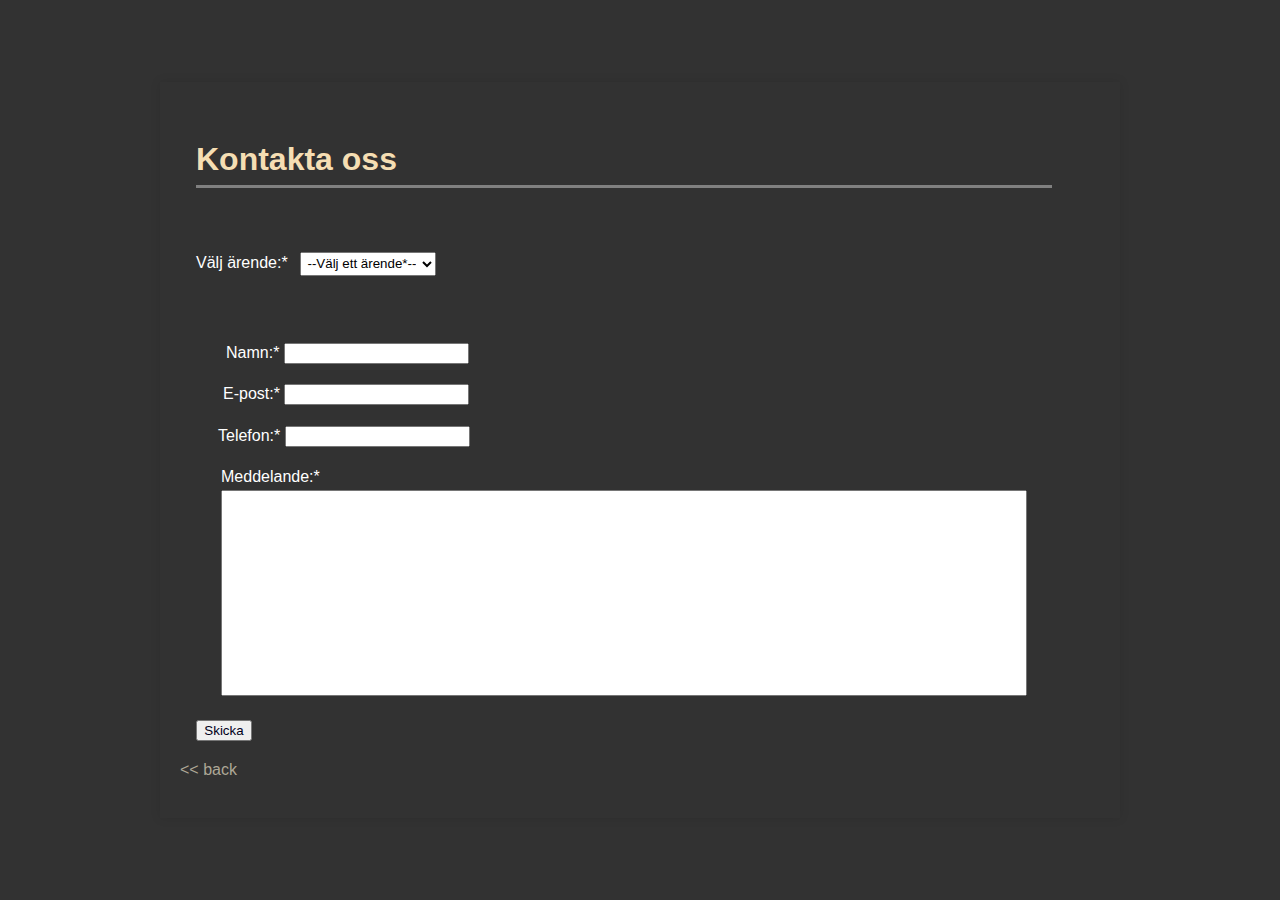
<file: contact.html>
<!DOCTYPE html>
<html lang="sv">
<head>
    <script src="support.js" defer></script>
    <link rel="stylesheet" href="style.css">
    <link rel="stylesheet" href="support.css">
    <meta charset="UTF-8">
    <meta name="viewport" content="width=device-width, initial-scale=1.0">
    <title>Kontakt</title>
</head>
<div class="root">
<body>
    <div class="contactContainer">
        <h1>Kontakta oss</h1>
        <form method="post">
            <label for="issue">Välj ärende:*</label>
            <select id="issue" name="issue" required>
                <option value="">--Välj ett ärende*--</option>
                <option value="support">IT-support</option>
                <option value="sales">Köp</option>
                <option value="feedback">Feedback</option>
                <option value="other">Övrigt</option>
            </select>

            <div class="formItem formName">
                <label for="name">Namn:*</label>
                <input type="text" id="name" name="name" required>
                <p id="name-feedback" class="error"></p>
            </div>
                
            <div class="formItem formEmail">
                <label for="email">E-post:*</label>
                <input type="email" id="email" name="email" required>
                <p id="email-feedback" class="error"></p>
            </div>

            <div class="formItem formPhone">

                <label for="phone">Telefon:*</label>
                <input type="tel" id="phone" name="phone" required>
                <p id="phone-feedback" class="error"></p>
            </div>

            <div class="formItem formMsg">
                <label for="message">Meddelande:*</label>
                <textarea id="message" name="message" rows="5" cols="5" required></textarea>
                <p id="msg-feedback" class="error"></p>
            </div>

        </form>
            <button id="contactFormSend" class="send-btn">Skicka</button>
    </div>
    
    <footer>
        <form action="index.html">
            <a href="index.html">
                <p class="back">&lt;&lt; back </p>
            </a>
        </form>
    </footer>
</div>
</body>
</html>
</file>
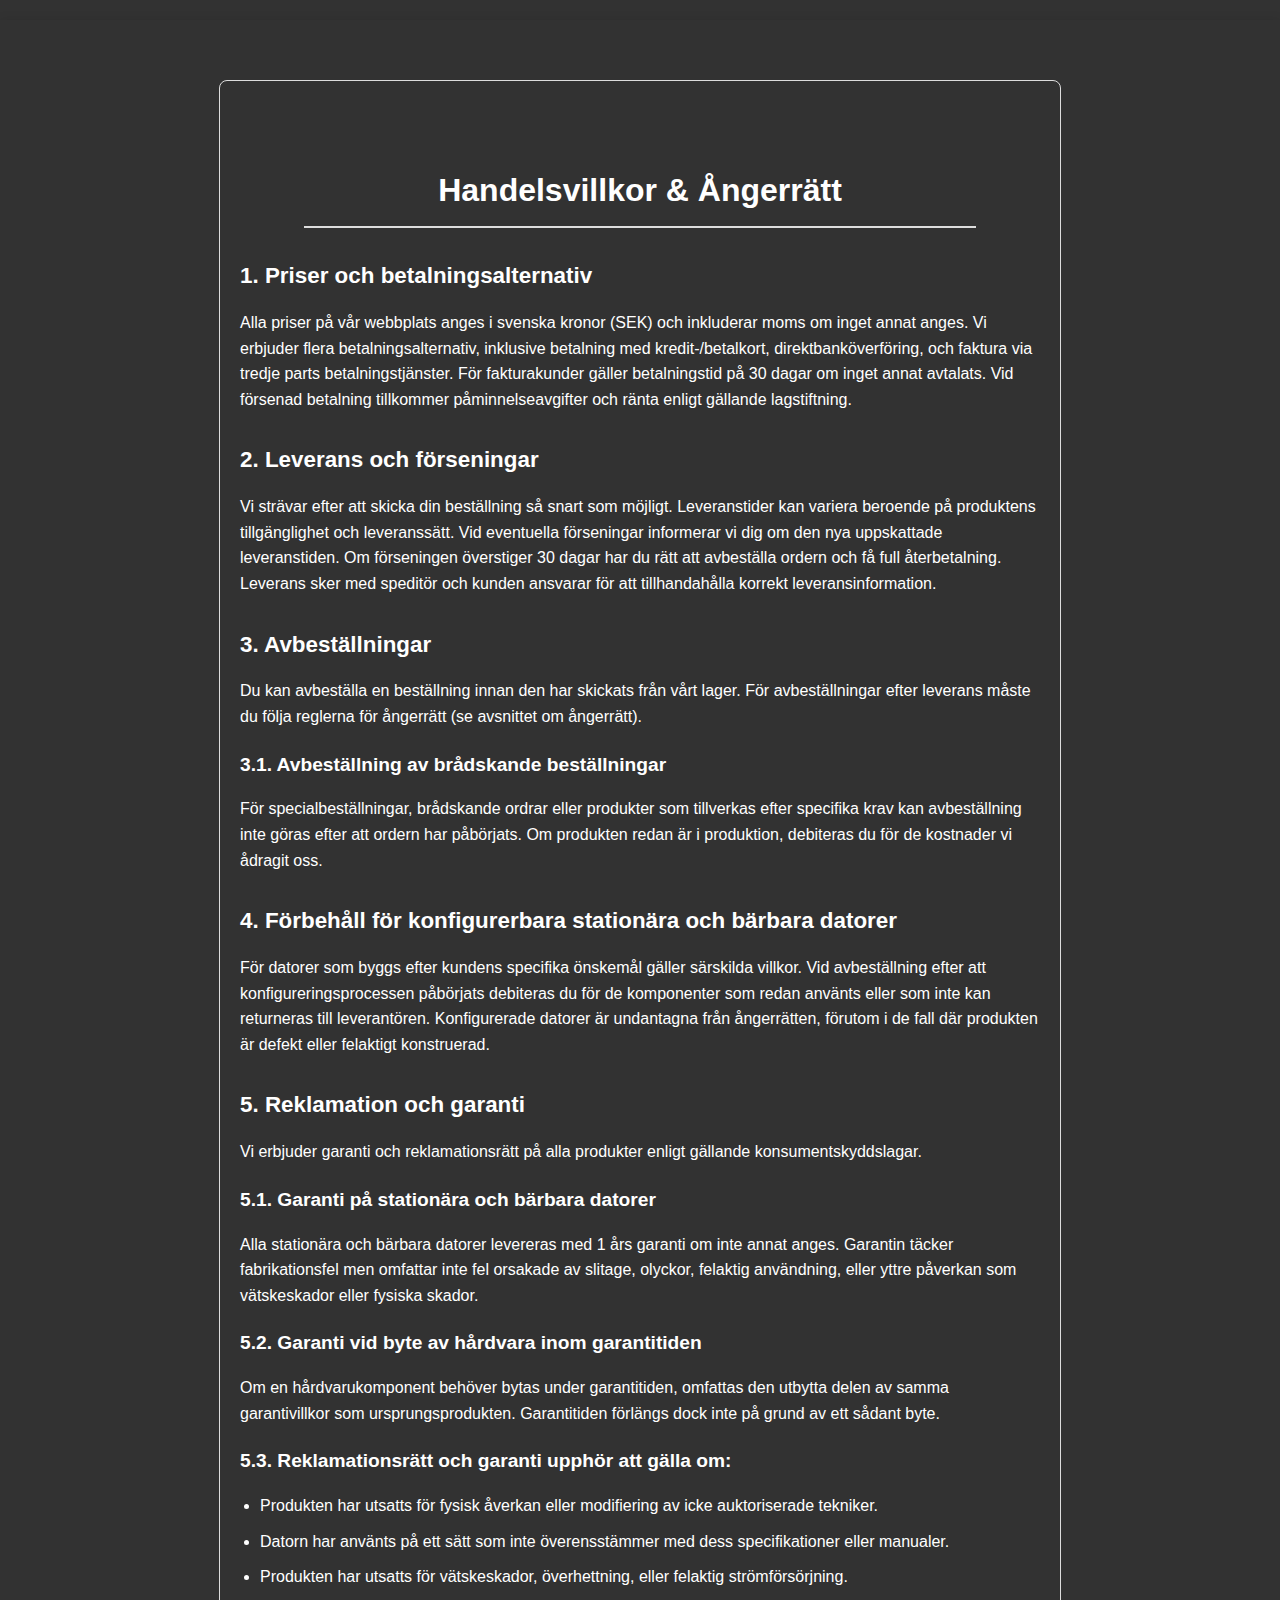
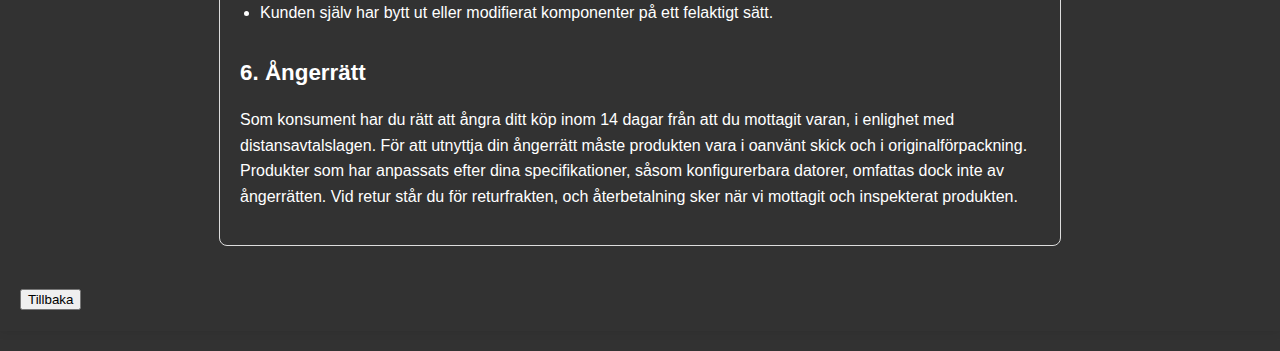
<file: handelsvillkor.html>
<!DOCTYPE html>
<html lang="sv">
<head>
    <link rel="stylesheet" href="style.css">
    <meta charset="UTF-8">
    <meta name="viewport" content="width=device-width, initial-scale=1.0">
    <title>Handelsvillkor</title>
</head>
<body>
    <div class="root">


    <!--Ej gjort mobilvänligt-->


    <div class="handelscontainer">
    <h1>Handelsvillkor & Ångerrätt</h1>
    <h3>1. Priser och betalningsalternativ</h3>
    <p>Alla priser på vår webbplats anges i svenska kronor (SEK) och inkluderar moms om inget annat anges. Vi erbjuder flera betalningsalternativ, inklusive betalning med kredit-/betalkort, direktbanköverföring, och faktura via tredje parts betalningstjänster. För fakturakunder gäller betalningstid på 30 dagar om inget annat avtalats. Vid försenad betalning tillkommer påminnelseavgifter och ränta enligt gällande lagstiftning.</p>
    <h3>2. Leverans och förseningar</h3>
    <p>Vi strävar efter att skicka din beställning så snart som möjligt. Leveranstider kan variera beroende på produktens tillgänglighet och leveranssätt. Vid eventuella förseningar informerar vi dig om den nya uppskattade leveranstiden. Om förseningen överstiger 30 dagar har du rätt att avbeställa ordern och få full återbetalning. Leverans sker med speditör och kunden ansvarar för att tillhandahålla korrekt leveransinformation.</p>
    <h3>3. Avbeställningar</h3>
    <p>Du kan avbeställa en beställning innan den har skickats från vårt lager. För avbeställningar efter leverans måste du följa reglerna för ångerrätt (se avsnittet om ångerrätt).</p>
    <h4>3.1. Avbeställning av brådskande beställningar</h4>
    <p>För specialbeställningar, brådskande ordrar eller produkter som tillverkas efter specifika krav kan avbeställning inte göras efter att ordern har påbörjats. Om produkten redan är i produktion, debiteras du för de kostnader vi ådragit oss.</p>
    <h3>4. Förbehåll för konfigurerbara stationära och bärbara datorer</h3>
    <p>För datorer som byggs efter kundens specifika önskemål gäller särskilda villkor. Vid avbeställning efter att konfigureringsprocessen påbörjats debiteras du för de komponenter som redan använts eller som inte kan returneras till leverantören. Konfigurerade datorer är undantagna från ångerrätten, förutom i de fall där produkten är defekt eller felaktigt konstruerad.</p>
    <h3>5. Reklamation och garanti</h3>
    <p>Vi erbjuder garanti och reklamationsrätt på alla produkter enligt gällande konsumentskyddslagar.</p>
    <h4>5.1. Garanti på stationära och bärbara datorer</h4>
    <p>Alla stationära och bärbara datorer levereras med 1 års garanti om inte annat anges. Garantin täcker fabrikationsfel men omfattar inte fel orsakade av slitage, olyckor, felaktig användning, eller yttre påverkan som vätskeskador eller fysiska skador.</p>
    <h4>5.2. Garanti vid byte av hårdvara inom garantitiden</h4>
    <p>Om en hårdvarukomponent behöver bytas under garantitiden, omfattas den utbytta delen av samma garantivillkor som ursprungsprodukten. Garantitiden förlängs dock inte på grund av ett sådant byte.</p>
    <h4>5.3. Reklamationsrätt och garanti upphör att gälla om:</h4>
    <ul>
        <li>Produkten har utsatts för fysisk åverkan eller modifiering av icke auktoriserade tekniker.</li>
        <li>Datorn har använts på ett sätt som inte överensstämmer med dess specifikationer eller manualer.</li>
        <li>Produkten har utsatts för vätskeskador, överhettning, eller felaktig strömförsörjning.</li>
        <li>Kunden själv har bytt ut eller modifierat komponenter på ett felaktigt sätt.</li>
    </ul>
    <h3>6. Ångerrätt</h3>
    <p>Som konsument har du rätt att ångra ditt köp inom 14 dagar från att du mottagit varan, i enlighet med distansavtalslagen. För att utnyttja din ångerrätt måste produkten vara i oanvänt skick och i originalförpackning. Produkter som har anpassats efter dina specifikationer, såsom konfigurerbara datorer, omfattas dock inte av ångerrätten. Vid retur står du för returfrakten, och återbetalning sker när vi mottagit och inspekterat produkten.</p>



    </div>
    <footer>
        <form action="/index.html">
            <button>Tillbaka</button>
        </form>
    </footer>
    </div>
</body>
</html>
</file>
<file: style.css>
/* försök inte ha så mycket i body om man inte ska skriva över det. */

/* Generellt utseende */
body {
    background-color: rgb(50, 50, 50);
    color: #ffffff;
    font-family: "Roboto", sans-serif;
    font-size: 16px;
    line-height: 1.6;
    margin: 0;
    padding: 0;
}

/* highlightfärg */
.highlight {
    background-color: #ff0000;
}

/* Format */
.root{
    max-width: 1400px;
    margin: 20px auto;
    padding: 20px;
    
    box-shadow: 0 0 10px #0000001a;
}

.root img{
    margin-right: 20px;
}

h1{
    font-size: 1.5rem;
    color:wheat;
    border-bottom: solid gray;
    margin: 4rem;
}

.title-bold{
    font-size: 1.3rem;
    font-weight: bold;
}

.logo-container {
    display: flex;
    align-items: center;
}

.logo {
    max-height: 90px;
}
.logo2{
   height:90px;
margin-bottom: -2rem;
}
.sok {
    display: flex;
    justify-content: center;
    align-items: center;
    gap: 10px; 
    width: 100%;
    max-width: 400px; 
    margin-left: auto; 
    margin-right: auto;
}

.sok input {
    background-color: #424242;
    color: white;
    border: 2px solid #272727;
    width: 100%; 
    height: 2rem;
    border-radius: 25px;
    padding-left: 15px;
    box-sizing: border-box;
    transition: width 0.3s ease;
}

.sok button {
    background-color: #424242;
    color: white;
    border: 2px solid #272727;
    width: 40px;
    height: 40px;
    border-radius: 50%;
    font-size: 1rem;
    display: flex;
    justify-content: center;
    align-items: center;
    cursor: pointer;
}


nav {
    display: flex;
    justify-content: flex-end;
    align-items: center;
    padding: 10px;
    position: relative;
    flex-direction: column;
    margin-bottom: 30px;
}

.burger-menu {
    display: none;
    cursor: pointer;
}

.burger-menu span {
    display: block;
    height: 3px;
    width: 30px;
    background-color: #e2cece;
    margin: 5px 0;
}

.menu {
    display: flex;
    gap: 20px;
    flex-direction: row;
    transition: all 0.3s ease-in-out;
}

.menu li {
    list-style: none;
}

.menu li a {
    text-decoration: none;
    color: #333;
    padding: 10px;
    background-color: #beb8b8;
    border-radius: 5px;
}

.menu li a:hover {
    background-color: #ddd;
}

@media (max-width: 765px) {
    .sok{
        display: flex;
        justify-content: flex-end;
        align-items: center; 
        width: 100%;
    }

    .sok input {
    flex-grow: 1; 
    margin-right: 0;   
    min-width: 250px;
    }


    .sok input, button{
        margin-left: 545px;
        margin-bottom: 0.22rem;    
    }

    nav {
        justify-content: flex-start;
        align-items: flex-end;
        width: 100%;
    }

    .burger-menu {
        display: block;
        align-self: flex-end;
    }

    .menu {
        display: none;
        flex-direction: column;
        width: 20%;
        padding: 10px 0;
    }

    .menu.active {
        display: flex;
        align-items: flex-end;
    }

    .menu li {
        text-align: right;
        width: 100%;
        padding-left: 5px;
    }

    .menu li a {
        color: white;
        background-color: #4c4848;
        display: block;
        
    }

    .menu li a:hover {
        background-color: #94a7ac;
    }
}

.specs-text{
    display: grid;
    grid-template-columns: repeat(2, 1fr);
    gap: 20px;
    padding: 20px;
   
}

.specs-cell{
    color: gray;
    border-radius: 5px;
    border-style: solid;
    padding: 10px;
}

.specs-cell-text{
    color: rgba(255, 255, 255, 0.858);
}

.specs-img{
    width: 1825px;
    height: 530px;
    margin: 3rem;
    padding: 0 2px;
    text-align: center;
    max-width: 95%;
    height: auto;
    background:transparent;
}

/* Rubrik 1 */
.rub1{
    margin: 5rem;

    
}
.rub1 h2{

    color:rgb(204, 210, 212);
    text-decoration: underline;
    letter-spacing: 2px;
    text-shadow: 2px 1px 2px rgb(168, 130, 130);
    font-size: 1.5rem;
   
}

#header-img {
    display: flex; 
    justify-content: center; 
    margin-left: 100px;
    margin-right: 100px;
  }
  #header-img img {
    max-width: 100%; 
    height: auto; 
  }



#contact-header {
    font-style: italic;
    text-decoration: underline;
    text-align: left;
}

/* Meny med hover */
a{
    color: #ffe4c4;
}

a:hover {
    background-color: #D973AB;
    text-align: left;
}

.container{
    
    width: 100%;
    height: 350px;
    display: flex;
    justify-content: center;
    align-items: center;
    gap: 3px;
    margin: 12px 0 0 12px;
}

.container img{
    width: 10%;
    height: 90%;
    object-fit: cover;
    border-radius: 20px;
    border: 0.5px dotted #aca69c;
    transition: all ease-in-out 0.5s;
    background: none;
}

.container img:hover{
    width: 25%;
    align-items: center;
}

/* Gridmeny med info */
.itemContainer{
    display: flex;
    justify-content: space-between;
    flex-wrap: wrap;
    height: 60%;
    width: 100%;
    padding: 20px;
   
}

.items{
    flex: 1 1 calc(33.333% - 20px); 
    box-sizing: border-box;
    background-color: #424242;
    color: #ffffff;
    margin: 15px;
    padding: 20px;
    border-radius: 10px;
    border-style: solid;
    text-align: center;
}

.items li{
    text-align: left;

}

.pris-container {
    color: white;
    font-size: 1.5em;
}
#anstallda {
    display: flex;
    justify-content: space-between;
    flex-wrap: wrap; 
    margin-left: 100px;
    margin-right: 100px;
}

.circle-container {
    width: 20%; 
    display: flex;
    flex-direction: column;
    align-items: center;
    text-align: justify; 
    margin: 10px; 
}

.circle {
    display: flex;
    justify-content: center;
    align-items: center;
    width: 100px;
    height: 100px;
    color: white;
    border-radius: 50% 30% 50%;
    font-size: 40px;
    font-weight: bold;
    text-decoration: none;
    margin-bottom: 10px; /* Liten marginal mellan cirkeln och texten */
}

.circle#G {
    background-color: #6f8f6f;
}

.circle#R {
    background-color: #d57575;
}

.circle#A {
    background-color: #9f9f69;
}

.circle#K {
    background-color: #4e2c2c;
}

.circle-text h3 {
    margin-bottom: 10px;
}

.circle-text p {
    text-align: justify;
    margin-bottom: 10px;
}
.circle:hover {
    background-color: #720e0e;
    cursor: pointer;
}
.Välkomst-meddelande h1 {
    color: #fff;
    font-family: 'Arial', sans-serif;
    text-align: center; 
}
    
.punktlista {
    list-style-type: disc;
    padding-left: 20px; 
    align-self: flex-start; 
    margin-top: 0; 
}
    
.punktlista li {
    padding-left: 20px; 
    color: #fff; 
    font-size: 18px; 
    margin-bottom: 5px; 
}

#omOss{
    margin-left: 100px;
    margin-right: 100px;
    text-align: center;
}

#omOss h1 {
    font-size: 32px; 
    color: #bab560; 
    margin-bottom: 20px; 
    text-align: center;
}

#omOss h2 {
    font-size: 24px; 
    color: #bab560; 
    text-align: center;
}

#omOss p {
    font-size: 16px; 
    line-height: 1.5; 
    margin-bottom: 15px; 
    text-align: justify;
}

.error{
    color: #ff0000;
}

#bottenlänkar {
    display: flex;
    justify-content: space-between;
    flex-wrap: wrap;
    margin-left: 100px;
    margin-right: 100px;
    text-align: justify;
}

#bottenlänkar h3 {
    color: white;
    margin: 0;
    padding: 0;
}

#bottenlänkar .nav-item {
    display: flex;
    flex-direction: column;
    
    margin: 0 10px;
   
}

#bottenlänkar ul {
    list-style-type: none;
    padding-left: 0; 
    margin: 0; 
    text-align: justify;
}

.handelscontainer {
    max-width: 800px;
    margin: 40px auto;
    padding: 20px;
    border: 1px solid #ddd;
    border-radius: 8px;
    font-family: Arial, sans-serif;
    line-height: 1.6;
    color:white;
}

.handelscontainer h1 {
    font-size: 2em;
    margin-bottom: 20px;
    color: white;
    text-align: center;
    border-bottom: 2px solid #ddd;
    padding-bottom: 10px;
}

.handelscontainer h3 {
    font-size: 1.4em;
    margin-top: 30px;
    margin-bottom: 10px;
    color: white;
}

.handelscontainer h4 {
    font-size: 1.2em;
    margin-top: 20px;
    margin-bottom: 10px;
    color: white;
}

.handelscontainer p {
    margin-bottom: 15px;
}

.handelscontainer ul {
    padding-left: 20px;
    margin-bottom: 20px;
}

.handelscontainer ul li {
    margin-bottom: 10px;
}

#footer p {

    font-style: italic;

}

.rubrik-underline h1 {
    margin-top: 125px;
    margin-bottom: 5px;
    text-align: center;
    color: white;
    margin-left: 100px;
    margin-right: 100px;
}
@media screen and (max-width: 1024px) {
    .items{
        flex: 1 1 calc(50% - 20px); /* Varje objekt tar upp halva bredden på skärmar mindre än 1024px */
    }
}

@media screen and (max-width: 768px) {
    .item {
        flex: 1 1 100%; 
    }
    .circle-container {
        width: 45%; 
    }
    .sok input {
        width: 70%; 
    }

    .sok button {
    display: none;
       
    }
    #header-img img {
        max-width: 100%; 
        height: auto; 
      }

}
</file>
<file: support.css>
h1 {
    margin: 1rem 0;
    font-size: 2rem;
}

textarea {
    width: 100%;
    height: 200px;
}

#contactFormSend {
    width: 56px;
    color: #00001a;
    text-align: center;
}

@media only screen and (min-width: 800px) {
    body {
        display: grid;
        justify-content: center;
        align-items: center;
        height: 100vh;
        margin: 0 10rem;
      }
    
      textarea {
          resize: none;
          width: 800px;
          height: 200px;
          
      }

    .contactContainer {
        display: grid;
        height: 60%;
        width: 40%;
        align-content: center;
        margin: 1rem;
      }

    #issue {
        grid-row: 1;
        grid-column: 2;
        margin: 3rem 0.5rem;
        padding: 0.15rem;

    }

    .formName{
        grid-row: 1;
        grid-column: 1;
        width: 300px;
        margin: 1rem 30px;
    }
    .formEmail{
        grid-row:1;
        grid-column:1 ;
        width: 300px;
        margin: 1rem 27px;
    }

    .formPhone{
        grid-row:3 ;
        grid-column: 1;
        width: 300px;
        margin: 1rem 22px;
    }
    

    .formMsg {
        grid-row: 2 / span 3;
        grid-column: 1 / span 2;
        margin: 1rem 25px;
    }
}

a {
    text-decoration: none;
    width: 40;
}

.send-btn:hover{
    cursor: pointer;
}

.back {
    size: 3rem;
    color: #ada796;
    transition: all .7s ease-in-out;
    width: 60px;
    text-decoration: none;
}

.back:hover {
    transform: scale(1.13);
}
</file>
